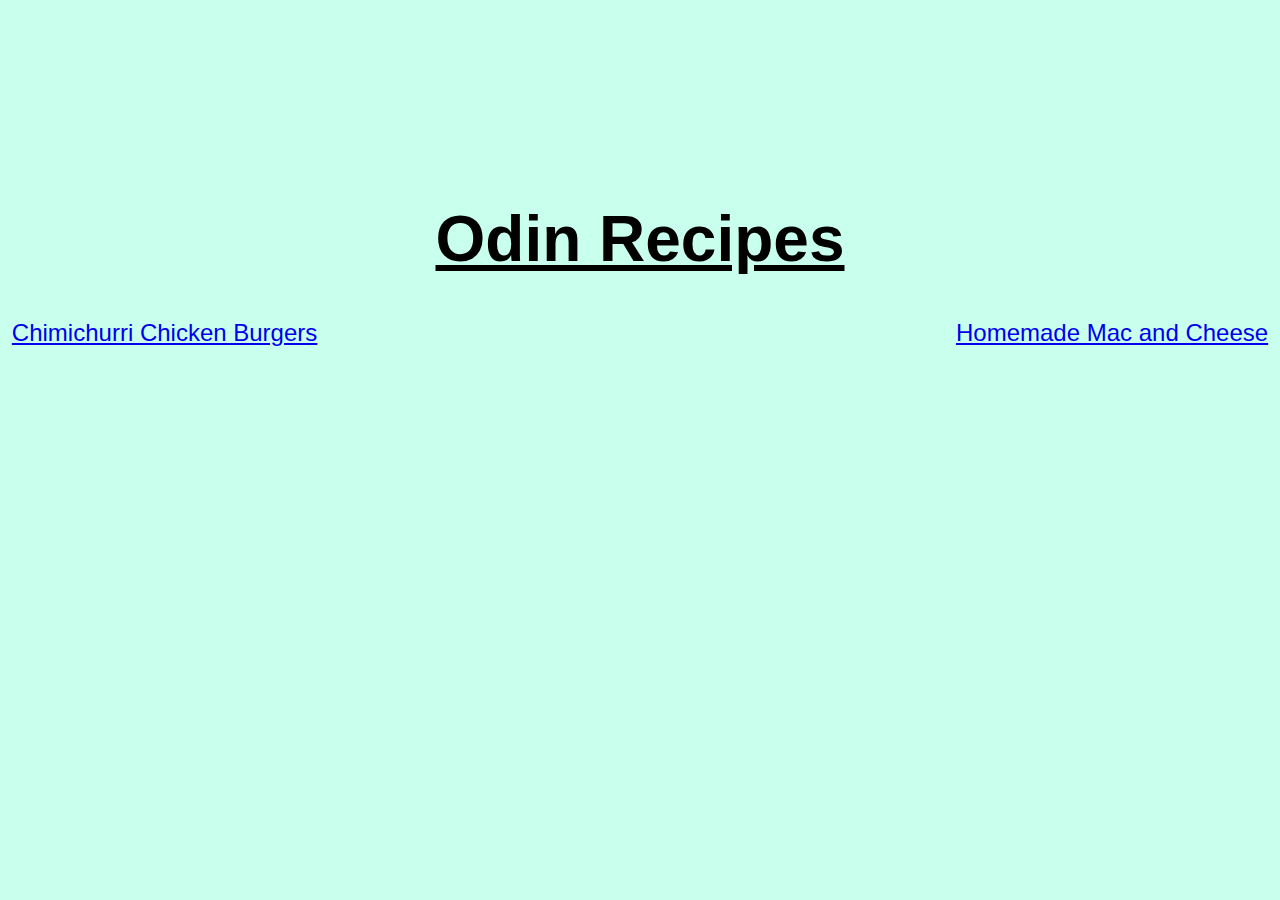
<file: index.html>
<!DOCTYPE html>
<html lang="en">
  <head>
    <meta charset="UTF-8" />
    <meta name="viewport" content="width=device-width, initial-scale=1.0" />
    <title>Odin Recipes</title>
    <link rel="stylesheet" href="style.css" />
  </head>
  <body>
    <div class="container">
      <div class="heading">
        <h1 class="main-heading">Odin Recipes</h1>
      </div>
      <div class="recipes">
        <li>
          <a href="recipes/chimichurri-chicken-burger.html"
            >Chimichurri Chicken Burgers</a
          >
        </li>
        <li>
          <a href="recipes/homemade-mac-and-cheese.html"
            >Homemade Mac and Cheese</a
          >
        </li>
      </div>
    </div>
  </body>
</html>
</file>
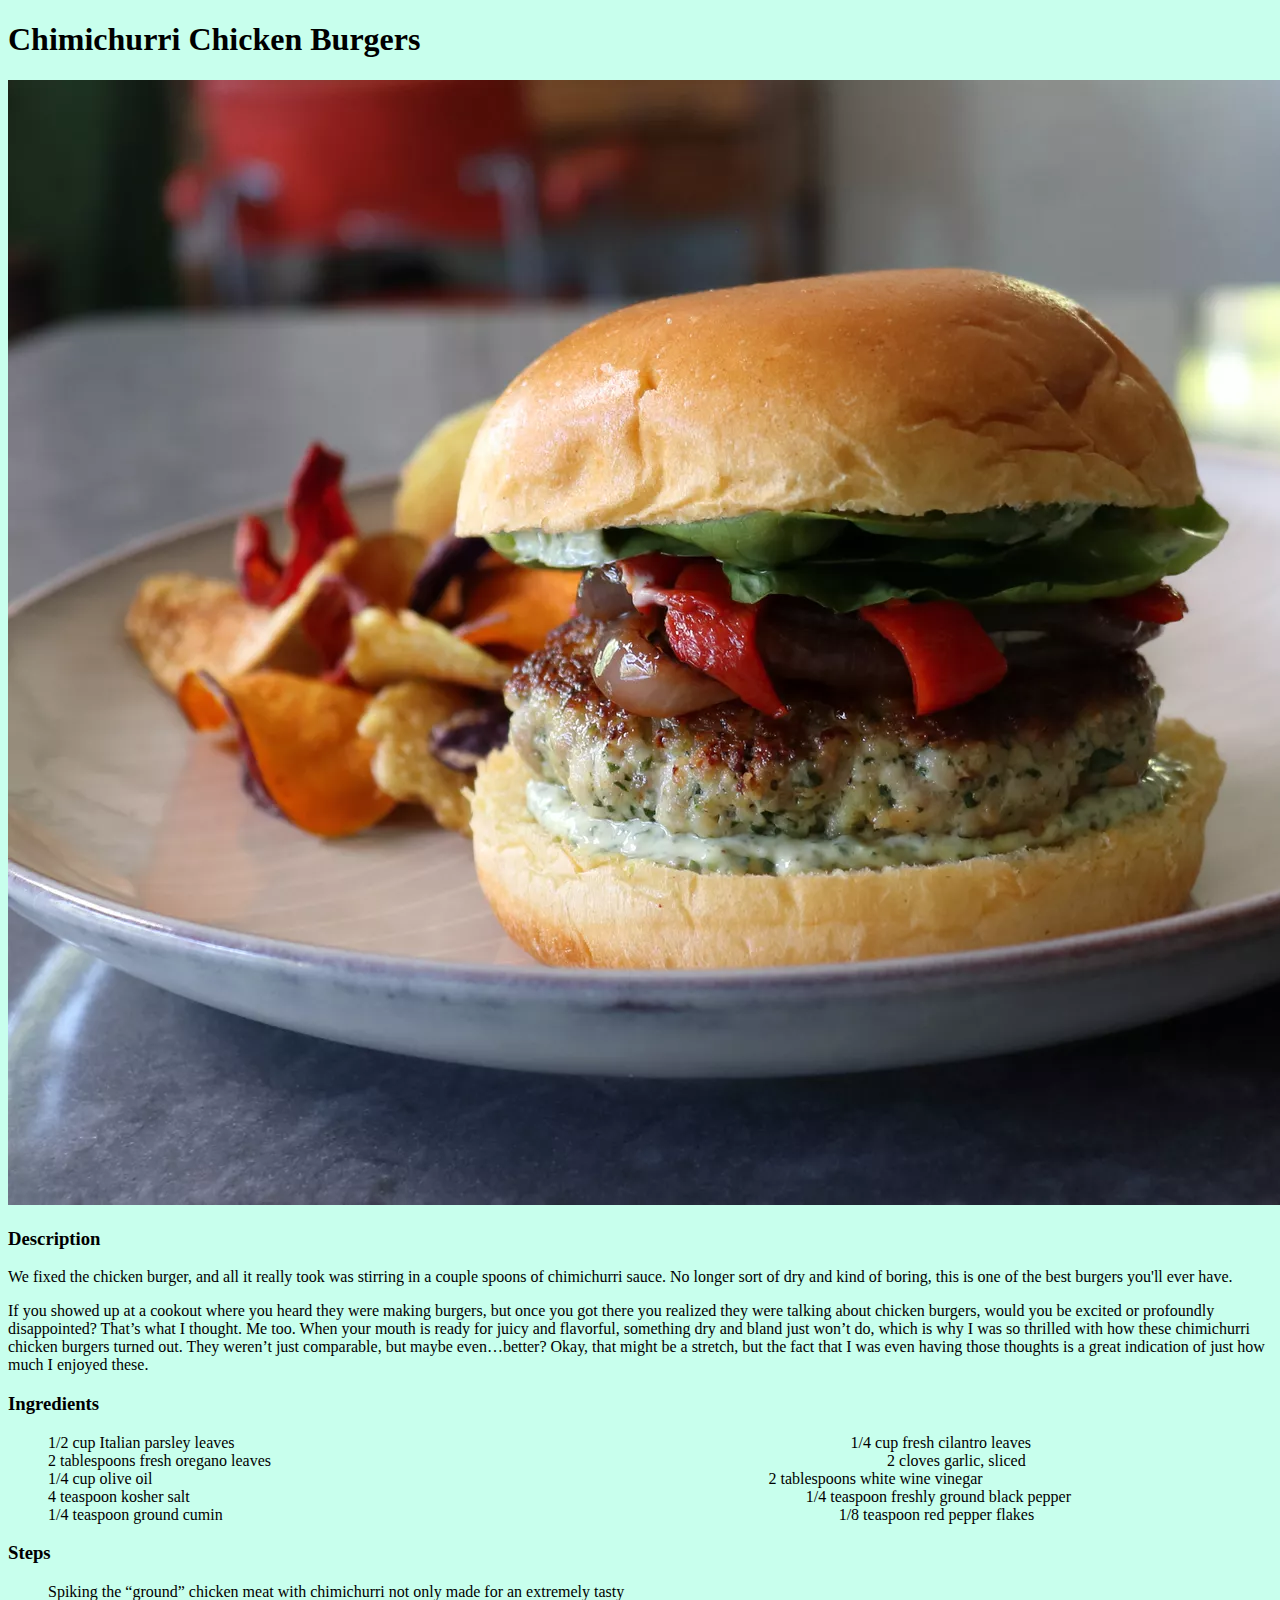
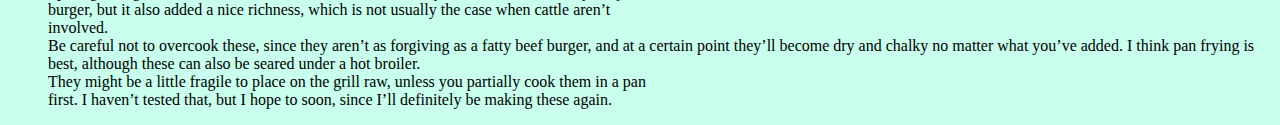
<file: recipes/chimichurri-chicken-burger.html>
<!DOCTYPE html>
<html lang="en">
  <head>
    <meta charset="UTF-8" />
    <meta name="viewport" content="width=device-width, initial-scale=1.0" />
    <title>Chimichurri Chicken Burgers</title>
    <link rel="stylesheet" href="../style.css" />
  </head>
  <body>
    <div class="container">
      <div class="burger-heading">
        <h1>Chimichurri Chicken Burgers</h1>
      </div>
      <img
        src="images/7553187_Chimichurri-Chicken-Burgers_Chef-John_4x3-8d549874baf9449cb2a33353c32efb0f.jpg"
        alt="Chicken Burger"
      />
      <div class="burger-description">
        <h3>Description</h3>
        <p>
          We fixed the chicken burger, and all it really took was stirring in a
          couple spoons of chimichurri sauce. No longer sort of dry and kind of
          boring, this is one of the best burgers you'll ever have.
        </p>
        <p>
          If you showed up at a cookout where you heard they were making
          burgers, but once you got there you realized they were talking about
          chicken burgers, would you be excited or profoundly disappointed?
          That’s what I thought. Me too. When your mouth is ready for juicy and
          flavorful, something dry and bland just won’t do, which is why I was
          so thrilled with how these chimichurri chicken burgers turned out.
          They weren’t just comparable, but maybe even…better? Okay, that might
          be a stretch, but the fact that I was even having those thoughts is a
          great indication of just how much I enjoyed these.
        </p>
      </div>
      <div class="burger-ingredients">
        <h3>Ingredients</h3>
        <ul>
          <li>1/2 cup Italian parsley leaves</li>
          <li>1/4 cup fresh cilantro leaves</li>
          <li>2 tablespoons fresh oregano leaves</li>
          <li>2 cloves garlic, sliced</li>
          <li>1/4 cup olive oil</li>
          <li>2 tablespoons white wine vinegar</li>
          <li>4 teaspoon kosher salt</li>
          <li>1/4 teaspoon freshly ground black pepper</li>
          <li>1/4 teaspoon ground cumin</li>
          <li>1/8 teaspoon red pepper flakes</li>
        </ul>
      </div>
      <div class="burger-steps">
        <h3>Steps</h3>
        <ol>
          <li>
            Spiking the “ground” chicken meat with chimichurri not only made for
            an extremely tasty burger, but it also added a nice richness, which
            is not usually the case when cattle aren’t involved.
          </li>
          <li>
            Be careful not to overcook these, since they aren’t as forgiving as
            a fatty beef burger, and at a certain point they’ll become dry and
            chalky no matter what you’ve added. I think pan frying is best,
            although these can also be seared under a hot broiler.
          </li>
          <li>
            They might be a little fragile to place on the grill raw, unless you
            partially cook them in a pan first. I haven’t tested that, but I
            hope to soon, since I’ll definitely be making these again.
          </li>
        </ol>
      </div>
    </div>
  </body>
</html>
</file>
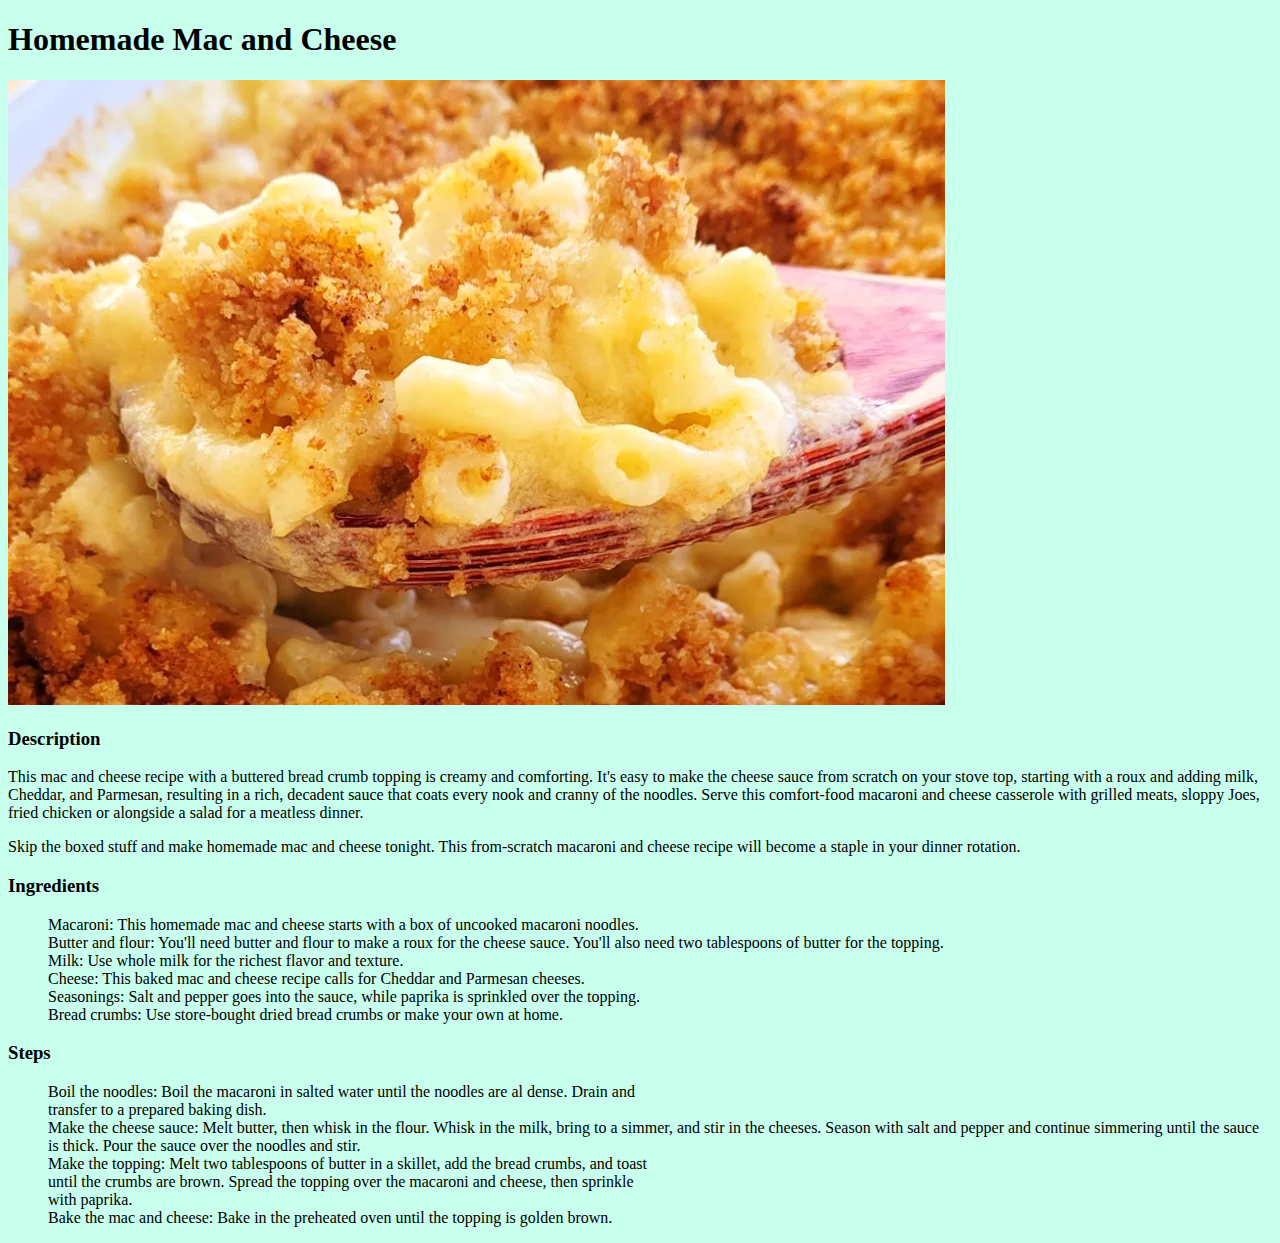
<file: recipes/homemade-mac-and-cheese.html>
<!DOCTYPE html>
<html lang="en">
  <head>
    <meta charset="UTF-8" />
    <meta name="viewport" content="width=device-width, initial-scale=1.0" />
    <link rel="stylesheet" href="../style.css"">
    <title>Homemade Mac and Cheese</title>
  </head>
  <body>
    <div class="container">
      <div class="mc-heading"></div>
      <h1>Homemade Mac and Cheese</h1>
      <img src="images/homemade-mac-and-cheese.jpg" alt="Mac and Cheese" />
      <div class="mc-description">
        <h3>Description</h3>
        <p>
          This mac and cheese recipe with a buttered bread crumb topping is
          creamy and comforting. It's easy to make the cheese sauce from scratch
          on your stove top, starting with a roux and adding milk, Cheddar, and
          Parmesan, resulting in a rich, decadent sauce that coats every nook
          and cranny of the noodles. Serve this comfort-food macaroni and cheese
          casserole with grilled meats, sloppy Joes, fried chicken or alongside
          a salad for a meatless dinner.
        </p>
        <p>
          Skip the boxed stuff and make homemade mac and cheese tonight. This
          from-scratch macaroni and cheese recipe will become a staple in your
          dinner rotation.
        </p>
      </div>
      <div class="mc-ingredients">
        <h3>Ingredients</h3>
        <ul>
          <li>
            Macaroni: This homemade mac and cheese starts with a box of uncooked
            macaroni noodles.
          </li>
          <li>
            Butter and flour: You'll need butter and flour to make a roux for
            the cheese sauce. You'll also need two tablespoons of butter for the
            topping.
          </li>
          <li>Milk: Use whole milk for the richest flavor and texture.</li>
          <li>
            Cheese: This baked mac and cheese recipe calls for Cheddar and
            Parmesan cheeses.
          </li>
          <li>
            Seasonings: Salt and pepper goes into the sauce, while paprika is
            sprinkled over the topping.
          </li>
          <li>
            Bread crumbs: Use store-bought dried bread crumbs or make your own
            at home.
          </li>
        </ul>
      </div>
      <div class="mc-steps">
        <h3>Steps</h3>
        <ol>
          <li>
            Boil the noodles: Boil the macaroni in salted water until the
            noodles are al dense. Drain and transfer to a prepared baking dish.
          </li>
          <li>
            Make the cheese sauce: Melt butter, then whisk in the flour. Whisk
            in the milk, bring to a simmer, and stir in the cheeses. Season with
            salt and pepper and continue simmering until the sauce is thick.
            Pour the sauce over the noodles and stir.
          </li>
          <li>
            Make the topping: Melt two tablespoons of butter in a skillet, add
            the bread crumbs, and toast until the crumbs are brown. Spread the
            topping over the macaroni and cheese, then sprinkle with paprika.
          </li>
          <li>
            Bake the mac and cheese: Bake in the preheated oven until the
            topping is golden brown.
          </li>
        </ol>
      </div>
    </div>
  </body>
</html>
</file>
<file: style.css>
.heading,
.recipes {
    text-align: center;
}

body {
    background-color: rgb(200, 255, 237);
}

.heading {
    font-family: "Linotype Nordica", Tahoma, Geneva, Verdana, sans-serif;
    font-size: xx-large;
    margin: 16% 0 0 0;
}

.recipes {
    font-family: Impact, Haettenschweiler, 'Arial Narrow Bold', sans-serif;
    font-size: x-large;
}

.main-heading {
    text-decoration:underline;
}

li:nth-child(odd) {
    display: inline-block;
    margin-right: 50%;
    vertical-align:top;
}

li:nth-child(even) {
    display: inline-block;
}
</file>
